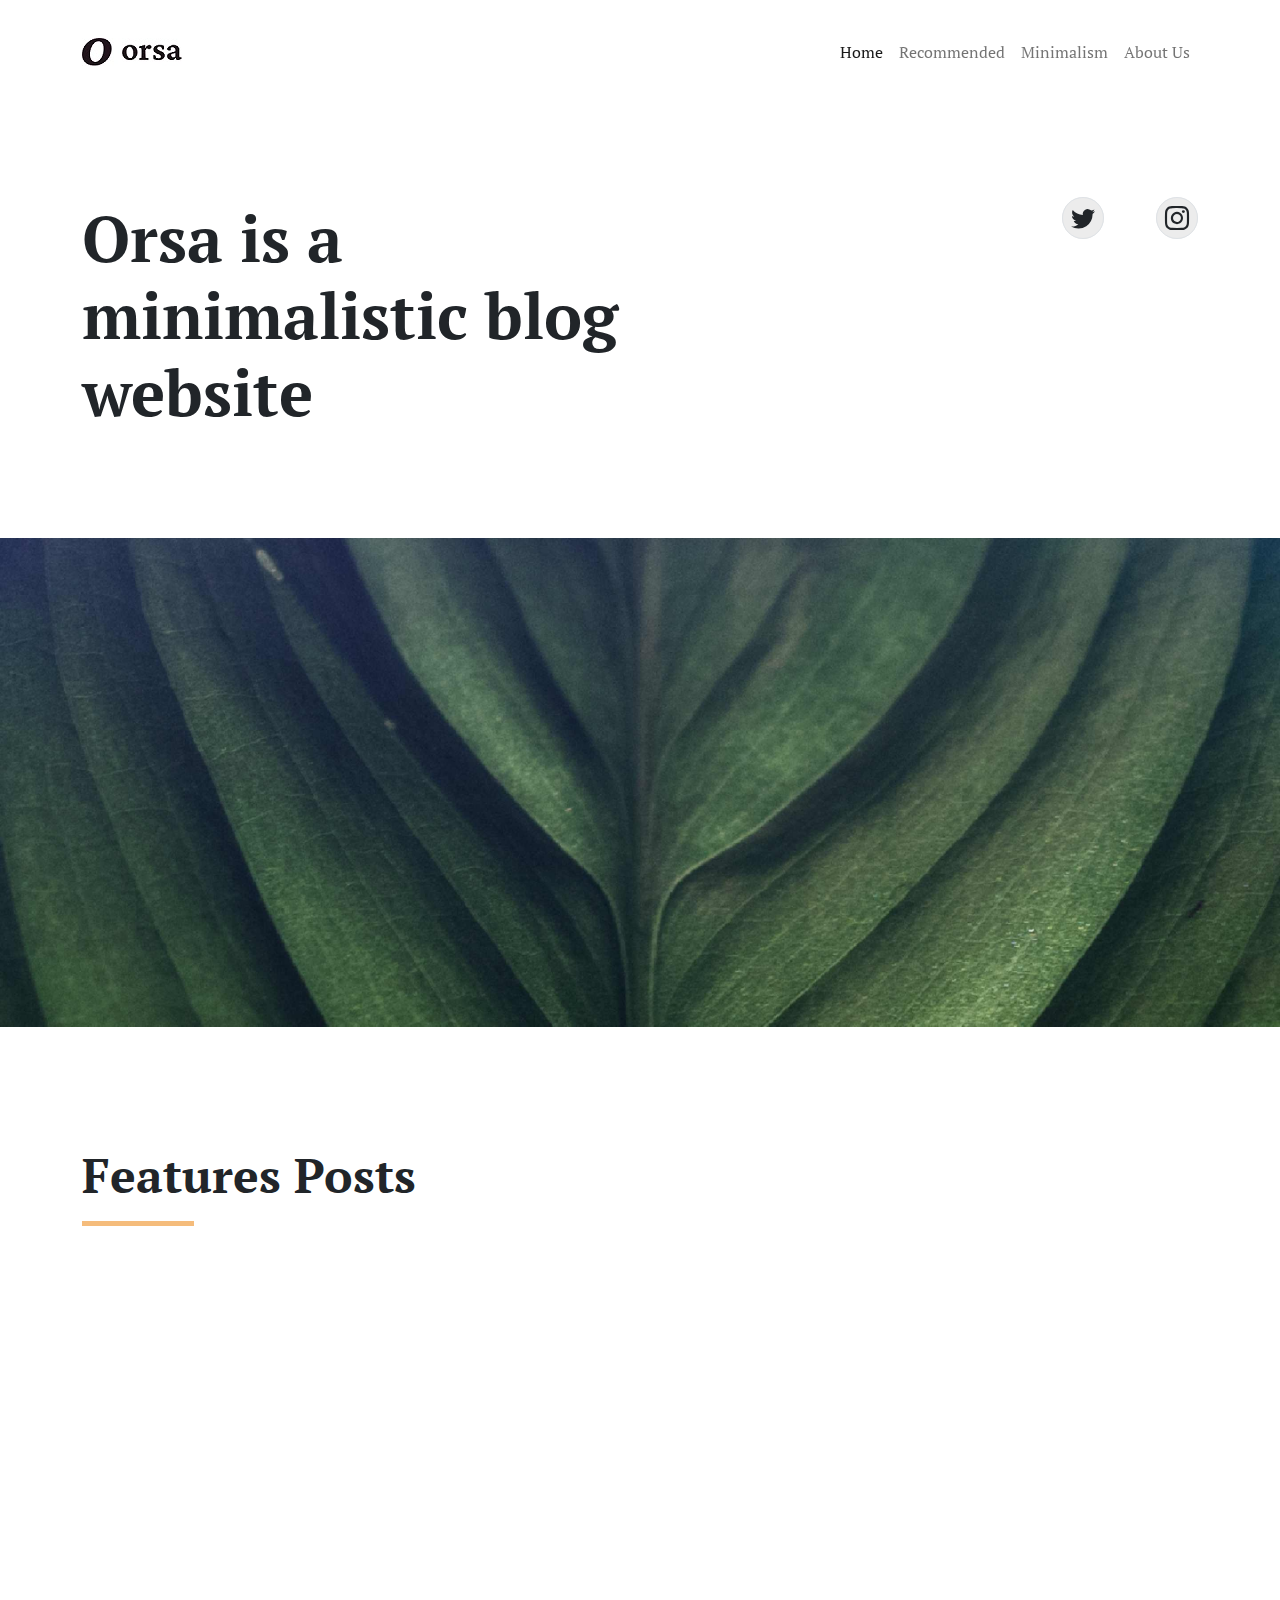
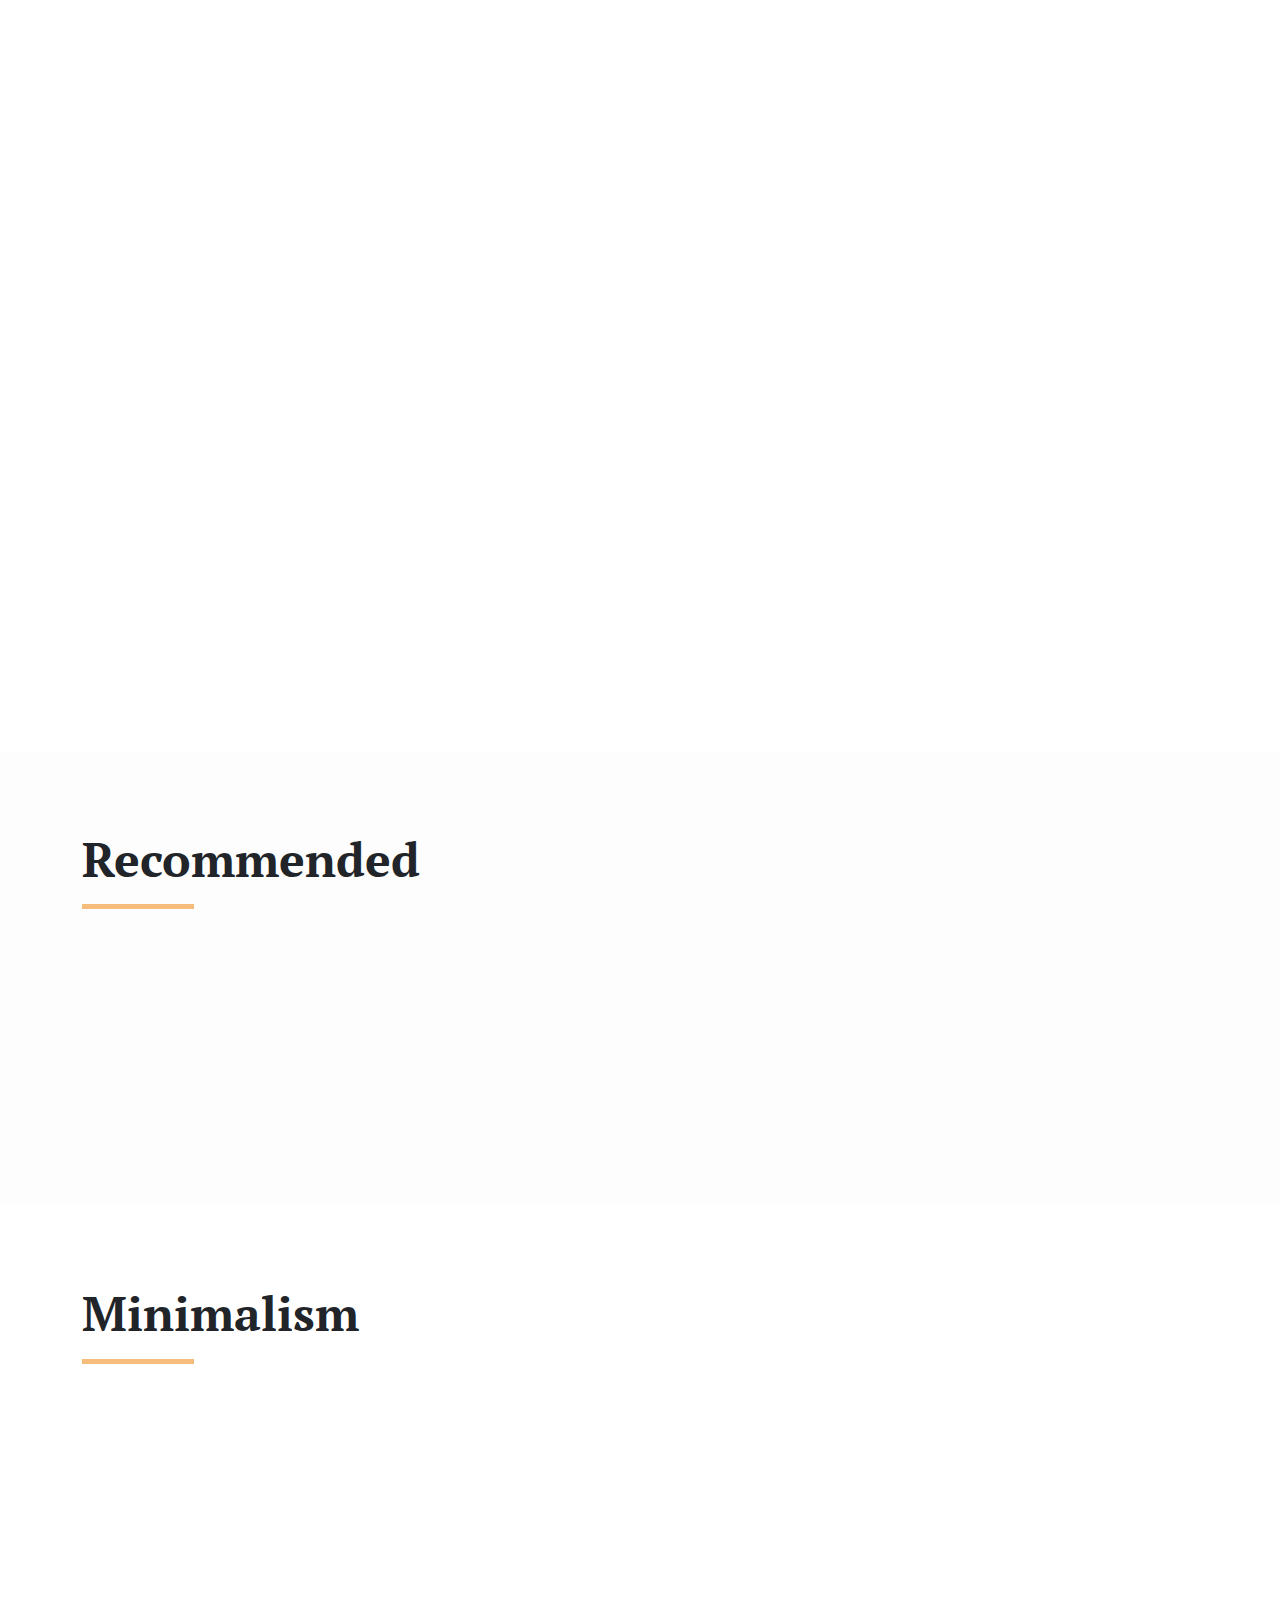
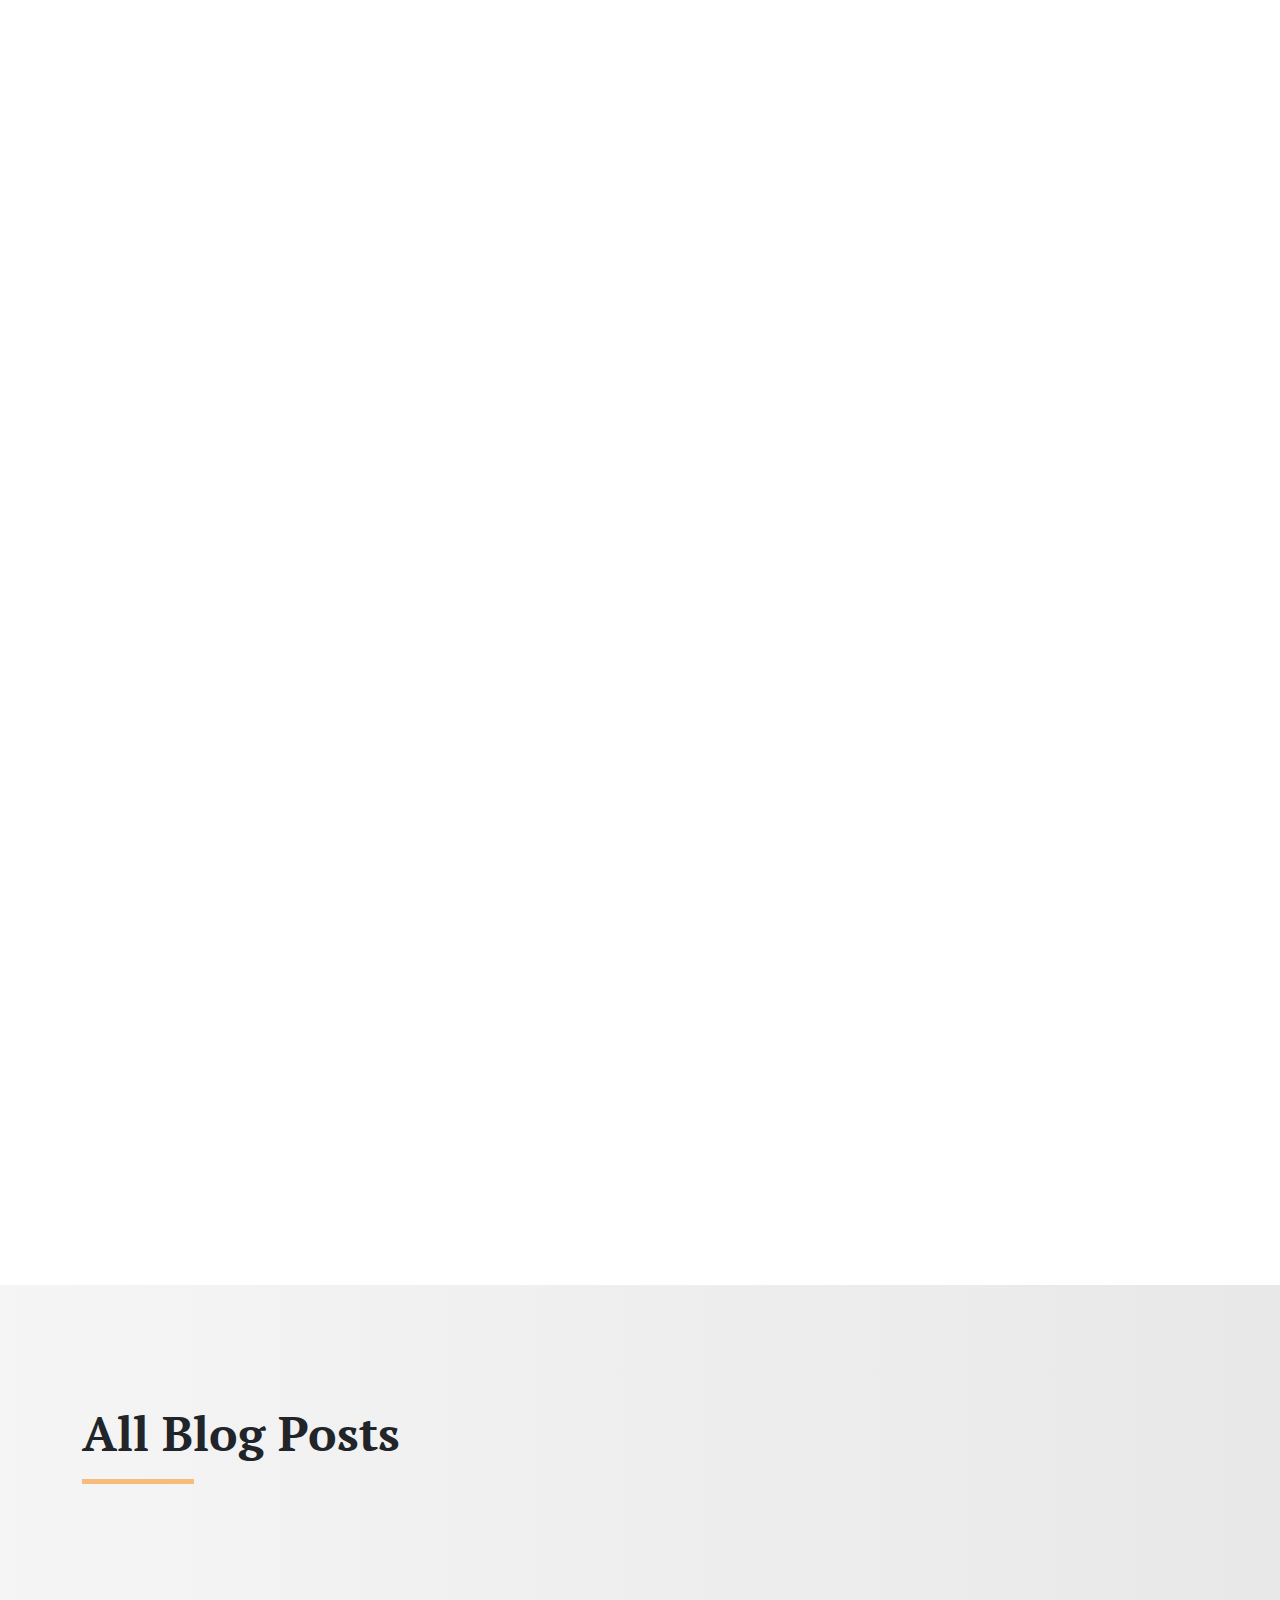
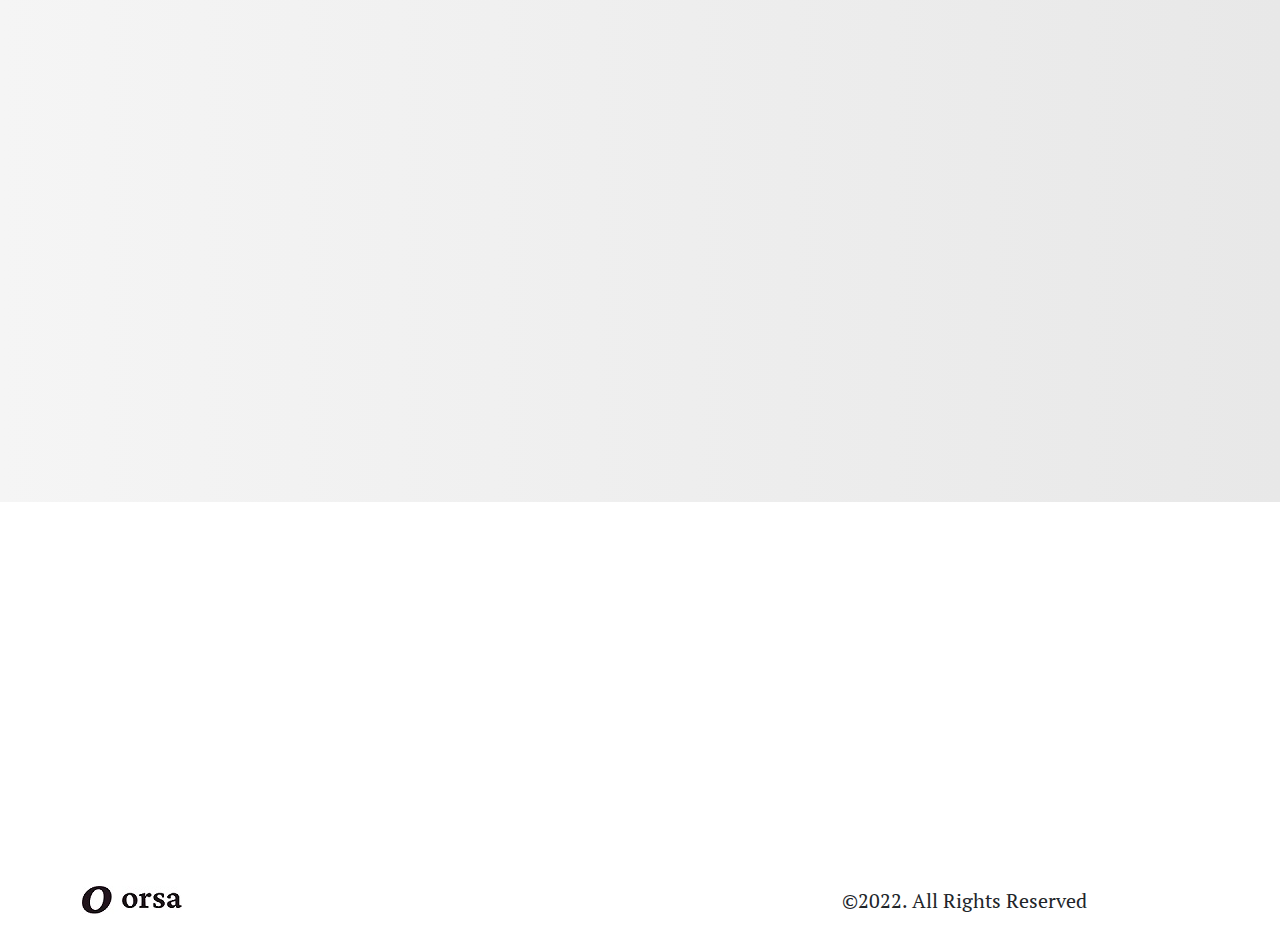
<file: index.html>
<!DOCTYPE html>
<html lang="en">
<head>
    <meta charset="UTF-8">
    <meta http-equiv="X-UA-Compatible" content="IE=edge">
    <meta name="viewport" content="width=device-width, initial-scale=1.0">
    <!-- custom css -->
    <link rel="stylesheet" href="css/style.css">
    <link rel="stylesheet" href="css/bootstrap.min.css">
    <!-- google fonts -->
    <link rel="preconnect" href="https://fonts.googleapis.com">
    <link rel="preconnect" href="https://fonts.gstatic.com" crossorigin>
    <link href="https://fonts.googleapis.com/css2?family=PT+Serif&display=swap" rel="stylesheet">
    <!-- bootstrap icon -->
    <link rel="stylesheet" href="https://cdn.jsdelivr.net/npm/bootstrap-icons@1.8.3/font/bootstrap-icons.css">
    <!-- aos cdn ink -->
    <link rel="stylesheet" href="https://unpkg.com/aos@next/dist/aos.css" />
    <title>Orsa - Home</title>
</head>
<body>
  <!-- header section -->
  <div class="header-section pt-4">
    <div class="container">
        <nav class="navbar navbar-expand-lg navbar-light" data-aos="fade-up" data-aos-delay="50">
            <img src="img/orsa-logo.jpg" class="img-fluid" alt="Orsa Logo">
              <button class="navbar-toggler" type="button" data-bs-toggle="collapse" data-bs-target="#navbarSupportedContent" aria-controls="navbarSupportedContent" aria-expanded="false" aria-label="Toggle navigation">
                <span class="navbar-toggler-icon"></span>
              </button>
              <div class="collapse navbar-collapse" id="navbarSupportedContent">
                <ul class="navbar-nav ms-auto mb-2 mb-lg-0">
                  <li class="nav-item">
                    <a class="nav-link active" href="#">Home</a>
                  </li>
                  <li class="nav-item">
                    <a class="nav-link" href="#recommended-section">Recommended</a>
                  </li>
                  <li class="nav-item">
                    <a class="nav-link" href="#minimalism-section">Minimalism</a>
                  </li>
                  <li class="nav-item">
                    <a class="nav-link" href="#about-us-section">About Us</a>
                  </li>
                </ul>
              </div>
        </nav>
        <div class="row" style="padding: 120px 0 100px;" data-aos="fade-up" data-aos-delay="250">
          <div class="col-lg-6 col-md-12">
            <div class="hero-header-section">
              <div class="hero-text">
                <h2 class="display-3 fw-bold">Orsa is a minimalistic blog website</h2>
              </div>
            </div>
          </div>
          <div class="col-lg-6 col-md-12 text-end">
            <i class="bi bi-twitter me-5 fs-4 border rounded-circle px-2 py-1" style="background-color: rgb(236, 236, 236);"></i>
            <i class="bi bi-instagram fs-4 border rounded-circle px-2 py-1" style="background-color: rgb(236, 236, 236);"></i>
          </div>
        </div>
    </div>
  </div>
  <!-- display-image section -->
  <section id="display-image-section" data-aos="zoom-in" data-aos-delay="500">
      <img src="img/display-img.jpg" class="img-fluid" alt="Display Image">
  </section>
  <!-- features-posts section -->
  <section id="features-posts-section" style="padding: 120px 0 80px;">
    <div class="container">
      <div class="features-post-head" style="padding-bottom: 80px;">
        <h3 class="fw-bold display-5 pb-2">Features Posts</h3>
        <div class="features-head-line" style="border-bottom: 5px solid #f5bc7b; width: 10%;"></div>
      </div>
      <div class="features-content">
        <div class="row">
          <div class="col-lg-4 col-md-6" data-aos="fade-up" data-aos-delay="100">
            <div class="features-post-items" style="box-shadow: 0 4px 8px 0 rgba(0, 0, 0, 0.2), 0 6px 20px 0 rgba(0, 0, 0, 0.19);">
              <div class="features-image w-inline-block" style="margin-bottom: 2em;"></div>
              <div class="features-info px-3">
                <p class="text-secondary fs-6">LIFESTYLE &nbsp;&nbsp;|&nbsp;&nbsp; JUNE 13, 2022</p>
                <p class="text-secondary">ADMIN</p>
              </div>
              <div class="features-title pb-2 px-3">
                <a href="#" class="text-decoration-none text-black display-6">Living in a small apartment</a>
              </div>
              <div class="features-body mt-3 px-3 pb-3" style="margin-bottom: 80px;">
                <p class="text-secondary" style="font-size: 18px;">Lorem ipsum dolor sit amet, consectetuer adipiscing elit. Donec mollis. Quisque convallis libero in sapien</p>
              </div>
            </div>
          </div>
          <div class="col-lg-4 col-md-6" data-aos="fade-up" data-aos-delay="300">
            <div class="features-post-items" style="box-shadow: 0 4px 8px 0 rgba(0, 0, 0, 0.2), 0 6px 20px 0 rgba(0, 0, 0, 0.19);">
              <div class="features-image w-inline-block" id="features-image2" style="margin-bottom: 2em;"></div>
              <div class="features-info px-3">
                <p class="text-secondary fs-6">TUTORIALS &nbsp;&nbsp;|&nbsp;&nbsp; JUNE 14, 2022</p>
                <p class="text-secondary">ADMIN</p>
              </div>
              <div class="features-title pb-2 px-3">
                <a href="#" class="text-decoration-none text-black display-6">Beginners guide to photography</a>
              </div>
              <div class="features-body mt-3 px-3 pb-3" style="margin-bottom: 80px;">
                <p class="text-secondary" style="font-size: 18px;">Lorem ipsum dolor sit amet, consectetuer adipiscing elit. Donec mollis. Quisque convallis libero in sapien</p>
              </div>
            </div>
          </div>
          <div class="col-lg-4 col-md-6" data-aos="fade-up" data-aos-delay="500">
            <div class="features-post-items" style="box-shadow: 0 4px 8px 0 rgba(0, 0, 0, 0.2), 0 6px 20px 0 rgba(0, 0, 0, 0.19);">
              <div class="features-image w-inline-block" id="features-image3" style="margin-bottom: 2em;"></div>
              <div class="features-info px-3">
                <p class="text-secondary fs-6">TRAVEL &nbsp;&nbsp;|&nbsp;&nbsp; JUNE 15, 2022</p>
                <p class="text-secondary">ADMIN</p>
              </div>
              <div class="features-title pb-2 px-3">
                <a href="#" class="text-decoration-none text-black display-6">Hidden National Park Secrets</a>
              </div>
              <div class="features-body mt-3 px-3 pb-3" style="margin-bottom: 80px;">
                <p class="text-secondary" style="font-size: 18px;">Lorem ipsum dolor sit amet, consectetuer adipiscing elit. Donec mollis. Quisque convallis libero in sapien</p>
              </div>
            </div>
          </div>
        </div>
      </div>
    </div>
  </section>
  <!-- recommended section -->
  <section id="recommended-section" style="padding: 80px 0; background-color: #fdfdfd;">
    <div class="container">
      <div class="recommended-head" style="padding-bottom: 80px;">
        <h3 class="fw-bold display-5 pb-2">Recommended</h3>
        <div class="recommended-head-line" style="border-bottom: 5px solid #f5bc7b; width: 10%;"></div>
      </div>
      <div class="recommended-content mt-3">
        <div class="row">
          <div class="col-lg-3 col-md-3 col-12" data-aos="fade-right" data-aos-delay="100">
            <a href="#" class="text-decoration-none text-black fs-4">Budget friendly interior decoration</a>
            <a href="#" class="text-decoration-none orsa-link mt-2 d-block text-secondary my-3">TUTORIALS</a>
          </div>
          <div class="col-lg-3 col-md-3 col-12" data-aos="fade-right" data-aos-delay="200">
            <a href="#" class="text-decoration-none text-black fs-4">Bikepacking across North America</a>
            <a href="#" class="text-decoration-none orsa-link mt-2 d-block text-secondary my-3">TRAVEL</a>
          </div>
          <div class="col-lg-3 col-md-3 col-12" data-aos="fade-right" data-aos-delay="300">
            <a href="#" class="text-decoration-none text-black fs-4">Travelling Cambodia with three kids</a>
            <a href="#" class="text-decoration-none orsa-link mt-2 d-block text-secondary my-3">TRAVEL</a>
          </div>
          <div class="col-lg-3 col-md-3 col-12" data-aos="fade-right" data-aos-delay="400">
            <a href="#" class="text-decoration-none text-black fs-4">Don't postpone your life insurance</a>
            <a href="#" class="text-decoration-none orsa-link mt-2 d-block text-secondary my-3">LIFESTYLE</a>
          </div>
        </div>
      </div>
    </div>
  </section>
  <!-- minimalism section -->
  <section id="minimalism-section" style="padding: 80px 0;">
    <div class="container">
      <div class="minimalism-head" style="padding-bottom: 80px;">
        <h3 class="fw-bold display-5 pb-2">Minimalism</h3>
        <div class="minimalism-head-line" style="border-bottom: 5px solid #f5bc7b; width: 10%;"></div>
      </div>
      <div class="minimalism-content">
        <div class="row">
          <div class="col-lg-4 col-md-4 col-sm-6" data-aos="fade-up" data-aos-delay="100">
            <div class="minimalism-image w-inline-block" style="margin-bottom: 2em;"></div>
            <div class="minimalism-info">
              <p class="text-secondary fs-6">MINIMALISM &nbsp;&nbsp;|&nbsp;&nbsp; JUNE 12, 2022</p>
            </div>
            <div class="minimalism-title pb-2">
              <a href="#" class="text-decoration-none text-black display-6">Simple steps to own your life</a>
            </div>
            <div class="minimalism-body" style="margin-bottom: 80px;">
              <p class="text-secondary" style="font-size: 18px;">Lorem ipsum dolor sit amet, consectetuer adipiscing elit. Donec mollis. Quisque convallis libero in sapien</p>
            </div>
          </div>
          <div class="col-lg-4 col-md-4 col-sm-6" data-aos="fade-up" data-aos-delay="300">
            <div class="minimalism-image w-inline-block" id="minimalism-image2" style="margin-bottom: 2em;"></div>
            <div class="minimalism-info">
              <p class="text-secondary fs-6">MINIMALISM &nbsp;&nbsp;|&nbsp;&nbsp; JUNE 12, 2022</p>
            </div>
            <div class="minimalism-title pb-2">
              <a href="#" class="text-decoration-none text-black display-6">Minimalism is the answer</a>
            </div>
            <div class="minimalism-body" style="margin-bottom: 80px;">
              <p class="text-secondary" style="font-size: 18px;">Lorem ipsum dolor sit amet, consectetuer adipiscing elit. Donec mollis. Quisque convallis libero in sapien</p>
            </div>
          </div>
          <div class="col-lg-4 col-md-4 col-sm-12" data-aos="fade-up" data-aos-delay="500">
            <div class="minimalism-list-title">
              <h4 class="fs-2 fw-bold pb-4">More on Minimalism</h4>
            </div>
            <div class="minimalism-list">
              <ul class="ps-0">
                <a href="#" class="text-decoration-none orsa-link text-secondary fs-6 mb-2">MINIMALISM</a>
                <li class="list-unstyled fs-4 pb-4 fw-bold">Reduce screen time and prosper</li>
                <a href="#" class="text-decoration-none orsa-link text-secondary fs-6 mb-2">MINIMALISM</a>
                <li class="list-unstyled fs-4 pb-4 fw-bold">The benefits of simple wardrobe</li>
                <a href="#" class="text-decoration-none orsa-link text-secondary fs-6 mb-2">MINIMALISM</a>
                <li class="list-unstyled fs-4 pb-4 fw-bold">Unlearn your spending habits</li>
                <a href="#" class="text-decoration-none orsa-link text-secondary fs-6 mb-2">MINIMALISM</a>
                <li class="list-unstyled fs-4 pb-4 fw-bold">Collecting thngs that matter</li>
              </ul>
            </div>
          </div>
        </div>
      </div>
    </div>
  </section>
  <!-- about-us section -->
  <section id="about-us-section">
    <div class="about-us" style="margin-bottom: 100px;">
      <div class="row mx-0">
        <div class="col-lg-7 col-md-6 ps-0" data-aos="fade-right" data-aos-delay="100">
          <div class="about-us-content" style="padding: 80px 0;">
            <div class="about-us-title">
              <h5 class="fs-6 w-75 mx-auto mb-4">ABOUT US</h5>
            </div>
            <div class="about-us-body">
              <p class="fs-4 w-75 mx-auto fw-bold mb-5">Nulla facilisi. Pellentes dui ligula, varius non dignissim id, elementum in sem. Suspendisse quis risus tincidunt.</p>
            </div>
            <div class="about-us-sponsors">
              <div class="sponsor-images w-75 mx-auto">
                <img src="img/about-us-sponsor1.jpg" class="img-fluid me-5" alt="Global">
                <img src="img/about-us-sponsor2.jpg" class="img-fluid" alt="Sound">
              </div>
            </div>
          </div>
        </div>
        <div class="col-lg-4 col-md-6 text-center"  data-aos="fade-down" data-aos-delay="300">
          <img src="img/about-us-display.png" class="img-fluid" alt="" style="height: 24em;">
        </div>
        <div class="col-lg-1"></div>
      </div>
    </div>
  </section>
  <!-- all-blog-post section -->
  <section id="all-blog-post-section" style="padding: 120px 0 100px; background: linear-gradient(to right, rgb(245, 245, 245), rgb(232, 232, 232));">
    <div class="container">
      <div class="all-blogs-head" style="padding-bottom: 80px;">
        <h3 class="fw-bold display-5 pb-2">All Blog Posts</h3>
        <div class="all-blogs-head-line" style="border-bottom: 5px solid #f5bc7b; width: 10%;"></div>
      </div>
      <div class="row justify-content-center">
        <div class="col-lg-6 col-md-6 mb-5" data-aos="zoom-in-down" data-aos-delay="300">
          <form action="#" id="all-blogs-create-post" class="all-blogs-clear-post" style="box-shadow: 0 4px 8px 0 rgba(0, 0, 0, 0.2), 0 6px 20px 0 rgba(0, 0, 0, 0.19);"> 
            <div class="all-blogs-info px-3 pt-4 text-center">
              <p class="text-secondary fs-4">CREATE / UPDATE A POST</p>
              <p class="text-secondary" id="all-blogs-post-id"></p>
            </div>
            <div class="input-group mb-3 px-3">
              <input type="text" class="form-control" id="all-blogs-post-title" placeholder="Post Title">
            </div>
            <div class="input-group mb-3 px-3">
              <textarea class="form-control" rows="5" id="all-blogs-post-body" placeholder="Post Body"></textarea>
            </div>
            <div class="features-button mb-4 text-end px-3">
              <button type="submit" id="create" class="btn btn-primary mb-5"><i class="bi bi-plus-circle pe-2"></i>Create Post</button>
            </div>
          </form>
        </div>
      </div>
      <div class="row"  id="all-blog-posts">

      </div>
    </div>
  </section>
  <!-- subscribe-section -->
  <section id="subscribe-section" style="padding-top: 120px;">
    <div class="container">
      <div class="row justify-content-between">
        <div class="col-lg-6 col-md-6 col-sm-6" data-aos="flip-left">
          <div class="subscribe mb-5">
            <h4 class="fs-1 fw-bold">Subscribe to our newsletter, and stay in the loop</h4>
          </div>
        </div>
        <div class="col-lg-5 col-md-6 col-sm-6" data-aos="flip-right">
          <div class="subscribe-form">
            <form action="#">
              <div class="row">
                <div class="col-lg-6 col-md-6">
                  <div class="email-form">
                    <div class="mb-3">
                      <input type="email" class="form-control py-3 border-0" placeholder="Enter Email" style="background-color: #eeeeee; border-radius: 0;" required>
                    </div>
                  </div>
                </div>
                <div class="col-lg-6 col-md-6">
                  <div class="submit-form">
                    <button type="submit" class="btn btn-dark py-3 px-4 border-0" style=" border-radius: 0;">Subscribe Now</button>
                  </div>
                </div>
              </div>
            </form>
          </div>
        </div>
      </div>
    </div>
  </section>
  <!-- footer section -->
  <footer style="padding: 120px 0 0;">
    <div class="container">
      <div class="row">
        <div class="col-lg-8 col-md-7 col-sm-6">
          <div class="bottom-logo mb-4">
            <img src="img/orsa-logo.jpg" class="img-fluid" alt="Orsa Logo">
          </div>
        </div>
        <div class="col-lg-4 col-md-5 col-sm-6">
          <div class="footer-text">
            <p class="fs-5">&copy;2022. All Rights Reserved</p>
          </div>
        </div>
      </div>
    </div>
  </footer>
  <!-- custom js -->
  <script src="js/script.js"></script>
  <script src="js/bootstrap.min.js"></script>
  <!-- aos js -->
  <script src="https://unpkg.com/aos@next/dist/aos.js"></script>
  <script>
    AOS.init();
  </script>
</body>
</html>
</file>
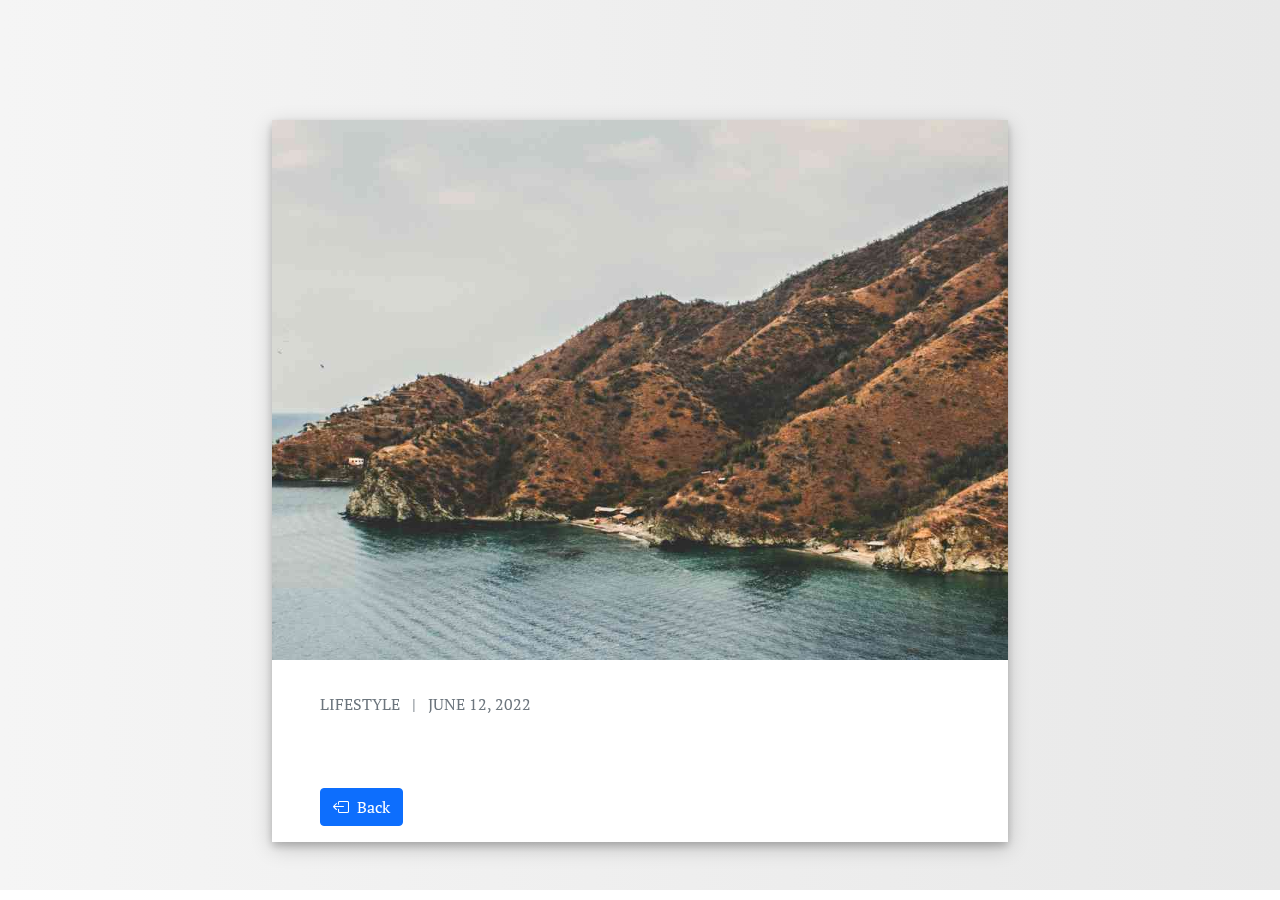
<file: view-post.html>
<!DOCTYPE html>
<html lang="en">
<head>
    <meta charset="UTF-8">
    <meta http-equiv="X-UA-Compatible" content="IE=edge">
    <meta name="viewport" content="width=device-width, initial-scale=1.0">
    <!-- custom css -->
    <link rel="stylesheet" href="css/view-post.css">
    <link rel="stylesheet" href="css/bootstrap.min.css">
    <!-- google fonts -->
    <link rel="preconnect" href="https://fonts.googleapis.com">
    <link rel="preconnect" href="https://fonts.gstatic.com" crossorigin>
    <link href="https://fonts.googleapis.com/css2?family=PT+Serif&display=swap" rel="stylesheet">
    <!-- bootstrap icon -->
    <link rel="stylesheet" href="https://cdn.jsdelivr.net/npm/bootstrap-icons@1.8.3/font/bootstrap-icons.css">
    <!-- aos lcdn ink -->
    <link rel="stylesheet" href="https://unpkg.com/aos@next/dist/aos.css" />
    <title>View Post</title>
</head>
<body>
    <!-- view-post section -->
    <section id="view-post-section" style="background: linear-gradient(to right, rgb(245, 245, 245), rgb(232, 232, 232));">
        <div class="container">
            <div class="row justify-content-center" style="padding-top: 120px;" data-aos="zoom-in" data-aos-delay="200">
                <div class="col-lg-8 mb-5">
                    <div class="view-post" style="box-shadow: 0 4px 8px 0 rgba(0, 0, 0, 0.2), 0 6px 20px 0 rgba(0, 0, 0, 0.19); background-color: #fff;">
                        <div class="view-post-image" style="margin-bottom: 2em;"></div>
                        <div class="view-post-info px-5">
                            <p class="text-secondary fs-6">LIFESTYLE &nbsp;&nbsp;|&nbsp;&nbsp; JUNE 12, 2022</p>
                        </div>
                        <p class="text-secondary px-5" id="view-post-id"></p>
                        <div class="view-post-title pb-2 px-5">
                            <p class="display-6" id="view-post-title"></p>
                        </div>
                        <div class="view-post-body px-5">
                            <p class="text-secondary mb-5" id="view-post-body" style="font-size: 18px;"></p>
                        </div>
                        <div class="view-post-button px-5 pb-3">
                            <button type="submit" onclick="previousPage()" class="btn btn-primary"><i class="bi bi-box-arrow-left me-2"></i>Back</button>
                        </div>
                    </div>
                </div>
            </div>
        </div>
    </section>
    <!-- custom js -->
    <script src="js/bootstrap.min.js"></script>
    <script src="js/view-post.js"></script>
    <!-- aos js -->
    <script src="https://unpkg.com/aos@next/dist/aos.js"></script>
    <script>
        AOS.init();
    </script>
</body>
</html>
</file>
<file: css/style.css>
/*---- default settings ----*/

* {
    margin: 0;
    padding: 0;
    font-family: 'PT Serif', serif;
}

.orsa-link:hover {
    color: #000 !important;
}

/*--- features-post section ----*/

.features-image {
    background: url("../img/features-post1-img.jpg") no-repeat center;
    background-size: cover;
    height: 60vh;
}

#features-image2 {
    background: url("../img/features-post2-img.jpg") no-repeat center;
    background-size: cover;
}

#features-image3 {
    background: url("../img/features-post3-img.jpg") no-repeat center;
    background-size: cover;
}


/*--- minimalism section ----*/

.minimalism-image {
    background: url("../img/minimalism-img1.jpg") no-repeat center;
    background-size: cover;
    height: 60vh;
}

#minimalism-image2 {
    background: url("../img/minimalism-img2.jpg") no-repeat center;
    background-size: cover;
}

/*--- minimalism section ----*/

.all-blogs-image {
    background: url("../img/all-blog-img1.jpg") no-repeat center;
    background-size: cover;
    height: 60vh;
}
</file>
<file: css/view-post.css>
/*---- default settings ----*/

* {
    margin: 0;
    padding: 0;
    font-family: 'PT Serif', serif;
}

/*---- view-post section ----*/

.view-post-image {
    background: url("../img/all-blog-img1.jpg") no-repeat;
    background-position: 50% 50%;
    background-size: cover;
    height: 60vh;
}
</file>
